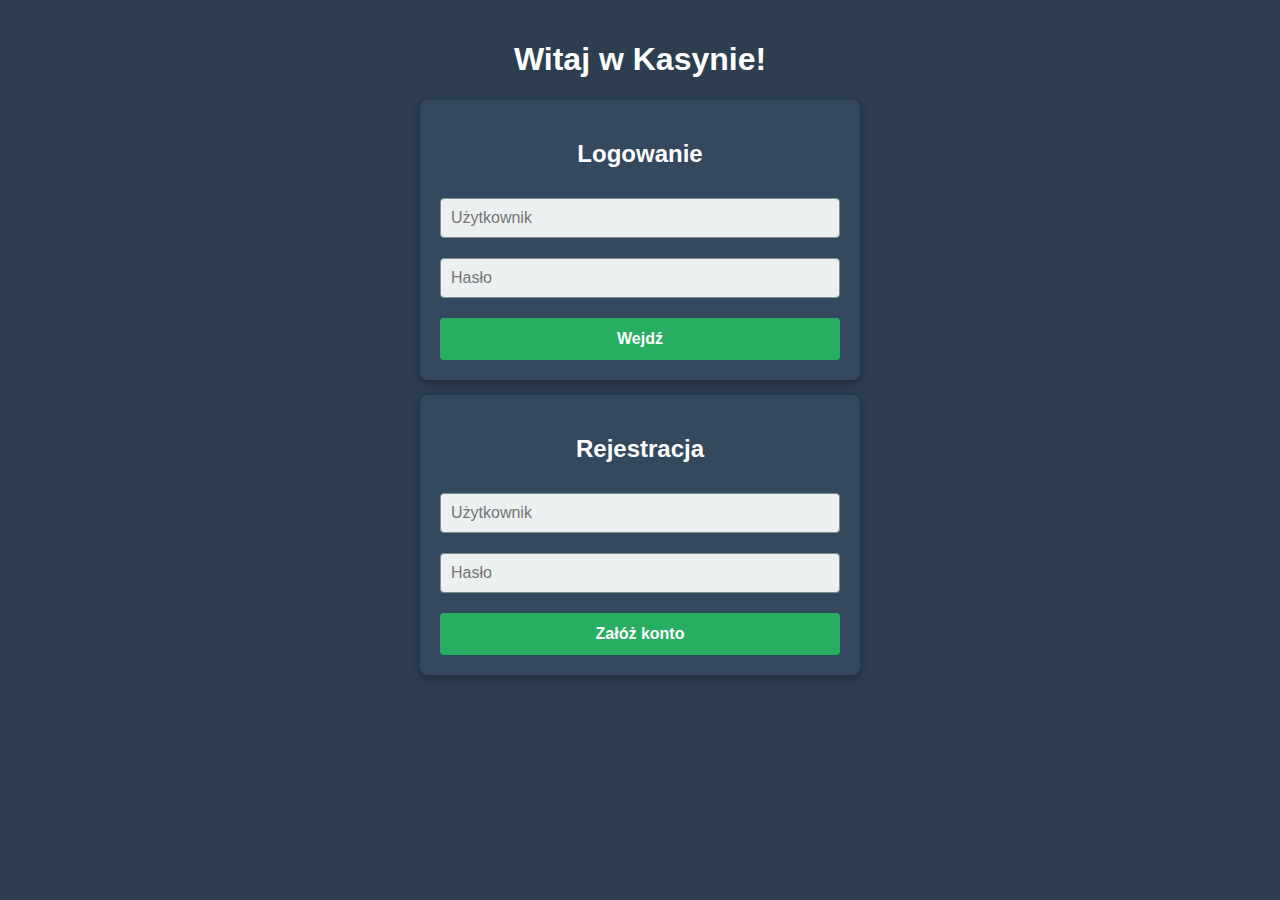
<file: templates/index.html>
<!DOCTYPE html>
<html lang="pl">
<head>
    <meta charset="UTF-8">
    <title>Kasyno Ruletka</title>
    <link rel="stylesheet" href="/static/styles.css?v=2.1">
    <link rel="stylesheet" href="https://cdnjs.cloudflare.com/ajax/libs/font-awesome/6.0.0/css/all.min.css">
</head>
<body>
    <nav id="navbar" class="navbar" style="display: none;">
        <div class="nav-left">
            <span class="nav-brand">Ruletka</span>
            <span id="server-clock" class="server-clock-navbar">--:--:--</span>
        </div>
        <div class="nav-right">
            <span class="nav-item">👤 <span id="displayUsername">Player</span></span>
            <span class="nav-item">💰 <span id="displayBalance">0</span> PLN</span>
            
            <a href="/admin" id="navAdminBtn" class="nav-btn btn-warning" style="display: none;">
                <i class="fas fa-tools"></i> Panel Admina
            </a>
            
            <button onclick="handleLogout()" class="nav-btn btn-danger">
                <i class="fas fa-sign-out-alt"></i> Wyloguj
            </button>
        </div>
    </nav>

    <div class="container main-content">
        <div id="auth-section">
            <h1>Witaj w Kasynie!</h1>
            <div class="auth-box">
                <h2>Logowanie</h2>
                <input type="text" id="loginUsername" placeholder="Użytkownik">
                <input type="password" id="loginPassword" placeholder="Hasło">
                <button onclick="handleLogin()">Wejdź</button>
            </div>
            <div class="auth-box">
                <h2>Rejestracja</h2>
                <input type="text" id="regUsername" placeholder="Użytkownik">
                <input type="password" id="regPassword" placeholder="Hasło">
                <button onclick="handleRegister()">Załóż konto</button>
            </div>
        </div>

        <div id="game-section" style="display: none;">
            <div id="status-bar">
                <span id="status">Czekam...</span> 
                <span id="timer-container">| Czas: <span id="timer" style="font-weight: bold;">0</span>s</span>
            </div>
            
            <div class="wheel-result" id="last-result">?</div>
            
            <div class="history-container">
                <div id="history-list" class="history-list"></div>
            </div>

            <div class="betting-table">
                <div id="table-overlay" class="disabled-overlay" style="display: none;">LOSOWANIE...</div>
                
                <div class="bet-controls">
                    <label>Stawka: </label>
                    <input type="number" id="betAmount" value="10" min="1"> PLN
                    <span id="bet-message" style="color: #f1c40f; margin-left: 10px; font-weight: bold;"></span>
                </div>

                <div id="active-bets-container" style="margin-bottom: 15px; background: rgba(0,0,0,0.2); padding: 10px; border-radius: 5px; display: none;">
                    <strong>Twoje zakłady w tej rundzie:</strong>
                    <ul id="current-bets-list" style="list-style: none; padding: 0; margin: 5px 0;"></ul>
                </div>

                <div class="color-bets">
                    <button class="bet-btn btn-green" onclick="placeBet('number', '0')">
                        <span class="num">0</span><span class="multiplier">x36</span>
                    </button>
                    <button class="bet-btn btn-red" onclick="placeBet('color', 'red')">CZERWONY (x2)</button>
                    <button class="bet-btn btn-black" onclick="placeBet('color', 'black')">CZARNY (x2)</button>
                </div>

                <div class="parity-bets">
                    <button class="bet-btn btn-even" onclick="placeBet('parity', 'even')">PARZYSTE (x2)</button>
                    <button class="bet-btn btn-odd" onclick="placeBet('parity', 'odd')">NIEPARZYSTE (x2)</button>
                </div>

                <div class="dozen-bets">
                    <button class="bet-btn btn-dozen" onclick="placeBet('dozen', '1st 12')">1-12 (x3)</button>
                    <button class="bet-btn btn-dozen" onclick="placeBet('dozen', '2nd 12')">13-24 (x3)</button>
                    <button class="bet-btn btn-dozen" onclick="placeBet('dozen', '3rd 12')">25-36 (x3)</button>
                </div>

                <div class="numbers-section">
                    <div id="numbers-container" class="numbers-container"></div>
                </div>
            </div>
        </div>
    </div>
    <script src="/static/script.js?v=2.1"></script>
</body>
</html>
</file>
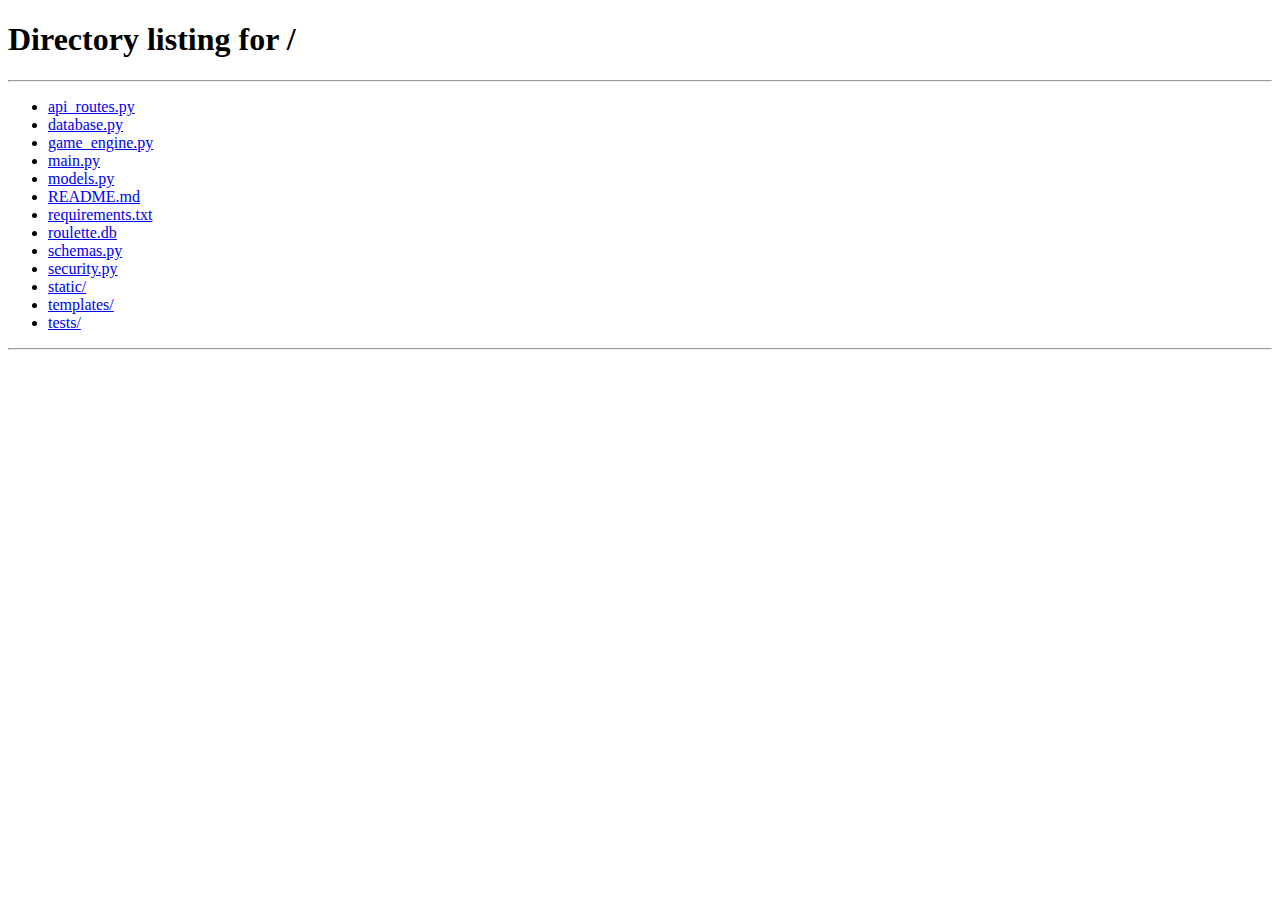
<file: templates/admin.html>
<!DOCTYPE html>
<html lang="pl">
<head>
    <meta charset="UTF-8">
    <title>Panel Administratora</title>
    <link rel="stylesheet" href="/static/styles.css">
    <link rel="stylesheet" href="https://cdnjs.cloudflare.com/ajax/libs/font-awesome/6.0.0/css/all.min.css">
</head>
<body>
    <nav class="navbar admin-navbar">
        <div class="nav-left">
            <span class="nav-brand">Panel Administratora</span>
        </div>
        <div class="nav-right">
            <a href="/" class="nav-btn btn-info">
                <i class="fas fa-gamepad"></i> Powrót do Gry
            </a>
            <button onclick="handleLogout()" class="nav-btn btn-danger">
                <i class="fas fa-sign-out-alt"></i> Wyloguj
            </button>
        </div>
    </nav>

    <div class="container">
        <div class="admin-panel-extended">
            <h2>Zarządzanie Użytkownikami</h2>
            
            <div class="admin-controls">
                <div class="control-group">
                    <label>Wybierz użytkownika:</label>
                    <select id="userSelect" onchange="updateSelectedUserInfo()">
                        <option value="">-- Ładowanie listy... --</option>
                    </select>
                </div>

                <div class="user-details-card" id="userDetails" style="display:none;">
                    <h3>Wybrany: <span id="selectedUsername" style="color: #f1c40f;">-</span></h3>
                    <p>Aktualne saldo: <span id="selectedBalance">-</span> PLN</p>
                    <p>ID: <span id="selectedId">-</span></p>
                </div>

                <div class="control-group actions">
                    <label>Operacja na saldzie:</label>
                    <div class="input-group">
                        <input type="number" id="adminAmount" placeholder="Kwota" min="0">
                    </div>
                    
                    <div class="buttons-row">
                        <button class="btn-action btn-success" onclick="modifyFunds('add')">
                            <i class="fas fa-plus"></i> Dodaj
                        </button>
                        <button class="btn-action btn-warning" onclick="modifyFunds('remove')">
                            <i class="fas fa-minus"></i> Odejmij
                        </button>
                        <button class="btn-action btn-info" onclick="modifyFunds('set')">
                            <i class="fas fa-equals"></i> Ustaw
                        </button>
                    </div>
                </div>
            </div>
            
            <div id="admin-message" class="message-box"></div>
            
            <div class="history-section" style="margin-top: 30px;">
                <h2 style="text-align: center; color: #ecf0f1; border-bottom: 1px solid #7f8c8d; padding-bottom: 15px;">
                    <i class="fas fa-history"></i> Historia Losowań
                </h2>
                
                <div style="text-align: center; margin: 20px 0;">
                    <button class="btn-action btn-info" onclick="loadHistory()" style="padding: 12px 30px; font-size: 16px;">
                        <i class="fas fa-eye"></i> Podgląd Wyników
                    </button>
                    <label style="margin-left: 15px; color: #bdc3c7;">Limit:</label>
                    <select id="historyLimit" style="padding: 8px; border-radius: 4px; margin-left: 5px;">
                        <option value="50">50 ostatnich</option>
                        <option value="100" selected>100 ostatnich</option>
                        <option value="200">200 ostatnich</option>
                        <option value="500">500 ostatnich</option>
                    </select>
                </div>
                
                <div id="history-stats" class="stats-box" style="display: none;"></div>
                <div id="history-container" class="history-logs" style="display: none;"></div>
            </div>
        </div>
    </div>

    <script>
        let allUsers = [];
        let authToken = localStorage.getItem('authToken');

        async function loadUsers() {
            if (!authToken) {
                alert("Musisz być zalogowany!");
                window.location.href = "/";
                return;
            }
            
            try {
                const res = await fetch("/api/users", {
                    headers: {"Authorization": `Bearer ${authToken}`}
                });
                
                if(!res.ok) {
                    if(res.status === 401) {
                        alert("Sesja wygasła. Zaloguj się ponownie.");
                    } else if(res.status === 403) {
                        alert("Brak uprawnień administratora!");
                    }
                    window.location.href = "/";
                    return;
                }
                
                allUsers = await res.json();
                
                const select = document.getElementById("userSelect");
                select.innerHTML = '<option value="">-- Wybierz gracza --</option>';
                
                allUsers.forEach(u => {
                    const opt = document.createElement("option");
                    opt.value = u.id;
                    opt.text = `${u.username} (ID: ${u.id}) - ${u.balance.toFixed(2)} PLN`;
                    select.appendChild(opt);
                });
            } catch(e) {
                alert("Błąd: " + e.message);
                window.location.href = "/";
            }
        }

        function updateSelectedUserInfo() {
            const id = parseInt(document.getElementById("userSelect").value);
            const user = allUsers.find(u => u.id === id);
            const details = document.getElementById("userDetails");
            
            if(user) {
                details.style.display = "block";
                document.getElementById("selectedUsername").innerText = user.username;
                document.getElementById("selectedBalance").innerText = user.balance.toFixed(2);
                document.getElementById("selectedId").innerText = user.id;
            } else {
                details.style.display = "none";
            }
        }

        async function modifyFunds(operation) {
            const userId = document.getElementById("userSelect").value;
            const amount = parseFloat(document.getElementById("adminAmount").value);
            const msgBox = document.getElementById("admin-message");

            if(!userId || isNaN(amount)) {
                msgBox.innerText = "Wybierz usera i podaj kwotę!";
                msgBox.style.color = "red";
                return;
            }

            try {
                const res = await fetch("/api/admin/funds", {
                    method: "POST",
                    headers: {
                        "Content-Type": "application/json",
                        "Authorization": `Bearer ${authToken}`
                    },
                    body: JSON.stringify({
                        user_id: parseInt(userId),
                        amount: amount,
                        operation: operation
                    })
                });
                
                const data = await res.json();
                if(res.ok) {
                    msgBox.innerText = `Sukces! Nowe saldo ${data.username}: ${data.new_balance.toFixed(2)} PLN`;
                    msgBox.style.color = "#2ecc71";
                    loadUsers().then(() => {
                        document.getElementById("userSelect").value = userId;
                        updateSelectedUserInfo();
                    });
                } else {
                    throw new Error(data.detail);
                }
            } catch(e) {
                msgBox.innerText = "Błąd: " + e.message;
                msgBox.style.color = "red";
            }
        }

        async function loadHistory() {
            const limit = document.getElementById('historyLimit').value;
            const statsBox = document.getElementById('history-stats');
            const container = document.getElementById('history-container');
            
            try {
                const res = await fetch(`/api/admin/history?limit=${limit}`, {
                    headers: {"Authorization": `Bearer ${authToken}`}
                });
                
                if(!res.ok) {
                    if(res.status === 403) {
                        alert('Brak uprawnień administratora!');
                    } else {
                        throw new Error('Błąd pobierania danych');
                    }
                    return;
                }
                
                const data = await res.json();
                
                statsBox.style.display = 'block';
                statsBox.innerHTML = `
                    <h3 style="margin-top: 0; color: #f1c40f;"><i class="fas fa-chart-bar"></i> Statystyki</h3>
                    <div style="display: grid; grid-template-columns: repeat(auto-fit, minmax(150px, 1fr)); gap: 15px; margin: 15px 0;">
                        <div class="stat-card">
                            <div class="stat-value">${data.total_spins}</div>
                            <div class="stat-label">Łącznie losowań</div>
                        </div>
                        <div class="stat-card" style="background: rgba(231, 76, 60, 0.2); border-left: 4px solid #e74c3c;">
                            <div class="stat-value">${data.statistics.red || 0}</div>
                            <div class="stat-label">Czerwone</div>
                        </div>
                        <div class="stat-card" style="background: rgba(44, 62, 80, 0.2); border-left: 4px solid #34495e;">
                            <div class="stat-value">${data.statistics.black || 0}</div>
                            <div class="stat-label">Czarne</div>
                        </div>
                        <div class="stat-card" style="background: rgba(39, 174, 96, 0.2); border-left: 4px solid #27ae60;">
                            <div class="stat-value">${data.statistics.green || 0}</div>
                            <div class="stat-label">Zielone</div>
                        </div>
                    </div>
                `;
                
                container.style.display = 'block';
                container.innerHTML = '<h3 style="color: #ecf0f1; margin-bottom: 10px;"><i class="fas fa-list"></i> Szczegółowa historia (ostatnie ' + limit + ')</h3>';
                
                const table = document.createElement('div');
                table.className = 'log-table';
                table.innerHTML = `
                    <div class="log-header">
                        <span>ID</span>
                        <span>Numer</span>
                        <span>Kolor</span>
                        <span>Data i czas</span>
                    </div>
                `;
                
                data.history.forEach(item => {
                    const emoji = item.color === 'red' ? '🔴' : item.color === 'black' ? '⚫' : '🟢';
                    const colorClass = item.color === 'red' ? 'log-red' : item.color === 'black' ? 'log-black' : 'log-green';
                    
                    const row = document.createElement('div');
                    row.className = `log-row ${colorClass}`;
                    row.innerHTML = `
                        <span>#${item.id}</span>
                        <span style="font-weight: bold; font-size: 18px;">${emoji} ${item.number}</span>
                        <span>${item.color.toUpperCase()}</span>
                        <span>${item.timestamp}</span>
                    `;
                    table.appendChild(row);
                });
                
                container.appendChild(table);
                
            } catch(e) {
                alert('Błąd: ' + e.message);
            }
        }

        function handleLogout() {
            localStorage.removeItem('authToken');
            window.location.href = "/";
        }

        window.onload = loadUsers;
    </script>
</body>
</html>
</file>
<file: static/styles.css>
body { font-family: 'Segoe UI', sans-serif; background-color: #2c3e50; color: white; text-align: center; margin: 0; }
.container { max-width: 1000px; margin: 0 auto; padding: 20px; }

.server-clock-navbar {
    background: rgba(0,0,0,0.3);
    padding: 6px 12px;
    border-radius: 4px;
    font-family: monospace;
    font-size: 14px;
    border: 1px solid #7f8c8d;
    margin-left: 20px;
    color: #f1c40f;
}

.numbers-section {
    background: rgba(0,0,0,0.15);
    padding: 15px;
    border-radius: 8px;
    margin-bottom: 15px;
}

.numbers-section h3 {
    text-align: center;
    margin-top: 0;
}


.numbers-container {
    display: grid;
    grid-template-columns: repeat(6, 1fr);
    gap: 6px;
    max-width: 600px;
    margin-left: auto;
    margin-right: auto;
}

.num-btn {
    padding: 10px 4px;
    font-size: 13px;
    display: flex;
    flex-direction: column;
    align-items: center;
    justify-content: center;
    min-height: 55px;
    position: relative;
}

.num-btn .num {
    font-size: 16px;
    font-weight: bold;
}

.num-btn .multiplier {
    font-size: 9px;
    opacity: 0.75;
    margin-top: 2px;
}

.full-width {
    width: 100%;
    margin-top: 10px;
}

.color-bets {
    display: grid;
    grid-template-columns: repeat(3, 1fr);
    gap: 10px;
    margin-bottom: 15px;
    max-width: 600px;
    margin-left: auto;
    margin-right: auto;
}

.color-bets .bet-btn {
    padding: 15px 10px;
    font-size: 16px;
    font-weight: bold;
    display: flex;
    flex-direction: column;
    align-items: center;
    justify-content: center;
    min-height: 60px;
}

.color-bets .num {
    font-size: 24px;
    font-weight: bold;
}

.color-bets .multiplier {
    font-size: 11px;
    opacity: 0.9;
    margin-top: 3px;
}

.parity-bets {
    display: grid;
    grid-template-columns: repeat(2, 1fr);
    gap: 10px;
    margin-bottom: 15px;
    max-width: 400px;
    margin-left: auto;
    margin-right: auto;
}

.parity-bets .bet-btn {
    padding: 12px;
    font-size: 15px;
    font-weight: bold;
}

.dozen-bets {
    display: grid;
    grid-template-columns: repeat(3, 1fr);
    gap: 10px;
    margin-bottom: 20px;
    max-width: 600px;
    margin-left: auto;
    margin-right: auto;
}

.dozen-bets .bet-btn {
    padding: 12px;
    font-size: 15px;
    font-weight: bold;
}


.bet-btn { 
    cursor: pointer; 
    border: 2px solid #fff; 
    color: white; 
    border-radius: 5px; 
    font-weight: bold;
    transition: all 0.2s;
}
.bet-btn:hover {
    transform: scale(1.05);
    box-shadow: 0 4px 8px rgba(0,0,0,0.3);
}
.bet-btn:active {
    transform: scale(0.98);
}
.btn-red { background: #e74c3c; }
.btn-red:hover { background: #c0392b; }
.btn-black { background: #2c3e50; }
.btn-black:hover { background: #1a252f; }
.btn-green { background: #27ae60; }
.btn-green:hover { background: #229954; }
.btn-even, .btn-odd { background: #8e44ad; }
.btn-even:hover, .btn-odd:hover { background: #7d3c98; }
.btn-dozen { background: #16a085; }
.btn-dozen:hover { background: #138d75; }

.wheel-result { 
    font-size: 50px; 
    margin: 20px auto; 
    border: 5px solid white; 
    display: inline-block; 
    padding: 20px; 
    border-radius: 50%; 
    width: 80px; 
    height: 80px; 
    line-height: 80px;
    box-shadow: 0 5px 15px rgba(0,0,0,0.5);
}
.red { background-color: #e74c3c; }
.black { background-color: #2c3e50; border: 3px solid white; }
.green { background-color: #27ae60; }
.history-list { 
    display: flex; 
    justify-content: center; 
    gap: 5px; 
    flex-wrap: wrap;
}
.history-item { 
    width: 35px; 
    height: 35px; 
    line-height: 35px; 
    border-radius: 50%; 
    color: white; 
    font-weight: bold;
    box-shadow: 0 2px 5px rgba(0,0,0,0.3);
}


.navbar {
    display: flex;
    justify-content: space-between;
    align-items: center;
    background-color: #34495e;
    padding: 10px 20px;
    box-shadow: 0 2px 5px rgba(0,0,0,0.2);
    margin-bottom: 20px;
}

.nav-brand {
    font-size: 1.5em;
    font-weight: bold;
    color: #f1c40f;
}

.nav-right {
    display: flex;
    gap: 15px;
    align-items: center;
}

.nav-item {
    font-weight: bold;
}

.nav-btn {
    padding: 8px 15px;
    border: none;
    border-radius: 4px;
    cursor: pointer;
    font-weight: bold;
    text-decoration: none;
    color: white;
    font-size: 0.9em;
}

.btn-danger { background-color: #c0392b; }
.btn-danger:hover { background-color: #e74c3c; }
.btn-warning { background-color: #d35400; }
.btn-warning:hover { background-color: #e67e22; }
.btn-info { background-color: #2980b9; }
.btn-success { background-color: #27ae60; }

.main-content { margin-top: 0; }


.admin-navbar { background-color: #2c3e50; border-bottom: 3px solid #e74c3c; }

.admin-panel-extended {
    background: #34495e;
    padding: 30px;
    border-radius: 10px;
    box-shadow: 0 5px 15px rgba(0,0,0,0.5);
    max-width: 600px;
    margin: 50px auto;
    text-align: left;
}

.admin-panel-extended h2 {
    text-align: center;
    color: #ecf0f1;
    border-bottom: 1px solid #7f8c8d;
    padding-bottom: 15px;
}

.control-group { margin-bottom: 20px; }
.control-group label { display: block; margin-bottom: 8px; font-weight: bold; color: #bdc3c7; }
.control-group select, .control-group input {
    width: 100%;
    padding: 10px;
    border-radius: 5px;
    border: 1px solid #7f8c8d;
    background: #ecf0f1;
    color: #2c3e50;
    font-size: 16px;
}

.user-details-card {
    background: #2c3e50;
    padding: 15px;
    border-radius: 5px;
    margin-bottom: 20px;
    border-left: 5px solid #f1c40f;
}
.user-details-card h3 { margin-top: 0; }

.buttons-row {
    display: flex;
    gap: 10px;
    margin-top: 10px;
}
.btn-action {
    flex: 1;
    padding: 10px;
    border: none;
    border-radius: 5px;
    cursor: pointer;
    font-weight: bold;
    color: white;
}
.message-box {
    text-align: center;
    font-weight: bold;
    min-height: 20px;
    margin-top: 15px;
}


.betting-table {
    background: #34495e;
    padding: 20px;
    border-radius: 10px;
    position: relative;
    margin-top: 20px;
    box-shadow: 0 5px 15px rgba(0,0,0,0.3);
}

.disabled-overlay {
    position: absolute;
    top: 0;
    left: 0;
    right: 0;
    bottom: 0;
    background: rgba(0,0,0,0.85);
    display: flex;
    justify-content: center;
    align-items: center;
    font-size: 40px;
    font-weight: bold;
    color: #e74c3c;
    border-radius: 10px;
    z-index: 10;
}

#status-bar {
    background: #2c3e50;
    padding: 15px;
    border-radius: 8px;
    margin: 20px 0;
    font-size: 20px;
    font-weight: bold;
    box-shadow: 0 3px 10px rgba(0,0,0,0.3);
}

#status {
    font-size: 26px;
    display: inline-block;
}

.bet-controls {
    margin-bottom: 20px;
    padding: 15px;
    background: rgba(0,0,0,0.2);
    border-radius: 5px;
    text-align: center;
}

.bet-controls label {
    font-weight: bold;
    font-size: 16px;
    margin-right: 10px;
}

.bet-controls input {
    padding: 8px 12px;
    border-radius: 4px;
    border: 1px solid #7f8c8d;
    background: #ecf0f1;
    color: #2c3e50;
    width: 120px;
    font-size: 16px;
    font-weight: bold;
}

#active-bets-container {
    margin-bottom: 15px;
    background: rgba(46, 204, 113, 0.15);
    padding: 12px;
    border-radius: 5px;
    border: 2px solid #2ecc71;
    max-width: 700px;
    margin-left: auto;
    margin-right: auto;
}

#active-bets-container strong {
    color: #2ecc71;
    font-size: 16px;
}

#current-bets-list {
    list-style: none;
    padding: 0;
    margin: 8px 0 0 0;
}

#current-bets-list li {
    padding: 6px 10px;
    color: #ecf0f1;
    background: rgba(0,0,0,0.2);
    margin: 4px 0;
    border-radius: 3px;
    border-left: 3px solid #f1c40f;
}

.auth-box {
    background: #34495e;
    padding: 20px;
    border-radius: 8px;
    margin: 15px auto;
    max-width: 400px;
    box-shadow: 0 3px 10px rgba(0,0,0,0.3);
}

.auth-box input {
    width: 100%;
    padding: 10px;
    margin: 10px 0;
    border-radius: 4px;
    border: 1px solid #7f8c8d;
    background: #ecf0f1;
    color: #2c3e50;
    font-size: 16px;
    box-sizing: border-box;
}

.auth-box button {
    width: 100%;
    padding: 12px;
    margin-top: 10px;
    border: none;
    border-radius: 4px;
    background: #27ae60;
    color: white;
    font-size: 16px;
    font-weight: bold;
    cursor: pointer;
}

.auth-box button:hover {
    background: #2ecc71;
}

.history-container {
    margin: 20px 0;
    padding: 15px;
    background: rgba(0,0,0,0.2);
    border-radius: 5px;
}

.nav-left {
    display: flex;
    align-items: center;
}


.stats-box {
    background: rgba(0,0,0,0.2);
    padding: 20px;
    border-radius: 8px;
    margin: 20px 0;
}

.stat-card {
    background: rgba(52, 152, 219, 0.2);
    padding: 15px;
    border-radius: 5px;
    text-align: center;
    border-left: 4px solid #3498db;
}

.stat-value {
    font-size: 32px;
    font-weight: bold;
    color: #f1c40f;
    margin-bottom: 5px;
}

.stat-label {
    font-size: 14px;
    color: #bdc3c7;
    text-transform: uppercase;
}

.history-logs {
    max-height: 600px;
    overflow-y: auto;
    background: rgba(0,0,0,0.2);
    padding: 15px;
    border-radius: 8px;
}

.log-table {
    display: flex;
    flex-direction: column;
    gap: 2px;
}

.log-header {
    display: grid;
    grid-template-columns: 80px 120px 100px 1fr;
    gap: 10px;
    padding: 12px;
    background: #34495e;
    font-weight: bold;
    color: #f1c40f;
    border-radius: 5px;
    margin-bottom: 5px;
}

.log-row {
    display: grid;
    grid-template-columns: 80px 120px 100px 1fr;
    gap: 10px;
    padding: 10px 12px;
    background: rgba(0,0,0,0.3);
    border-radius: 3px;
    transition: background 0.2s;
}

.log-row:hover {
    background: rgba(255,255,255,0.1);
}

.log-red {
    border-left: 3px solid #e74c3c;
}

.log-black {
    border-left: 3px solid #34495e;
}

.log-green {
    border-left: 3px solid #27ae60;
}

.btn-info {
    background-color: #3498db;
    color: white;
}

.btn-info:hover {
    background-color: #2980b9;
}
</file>
